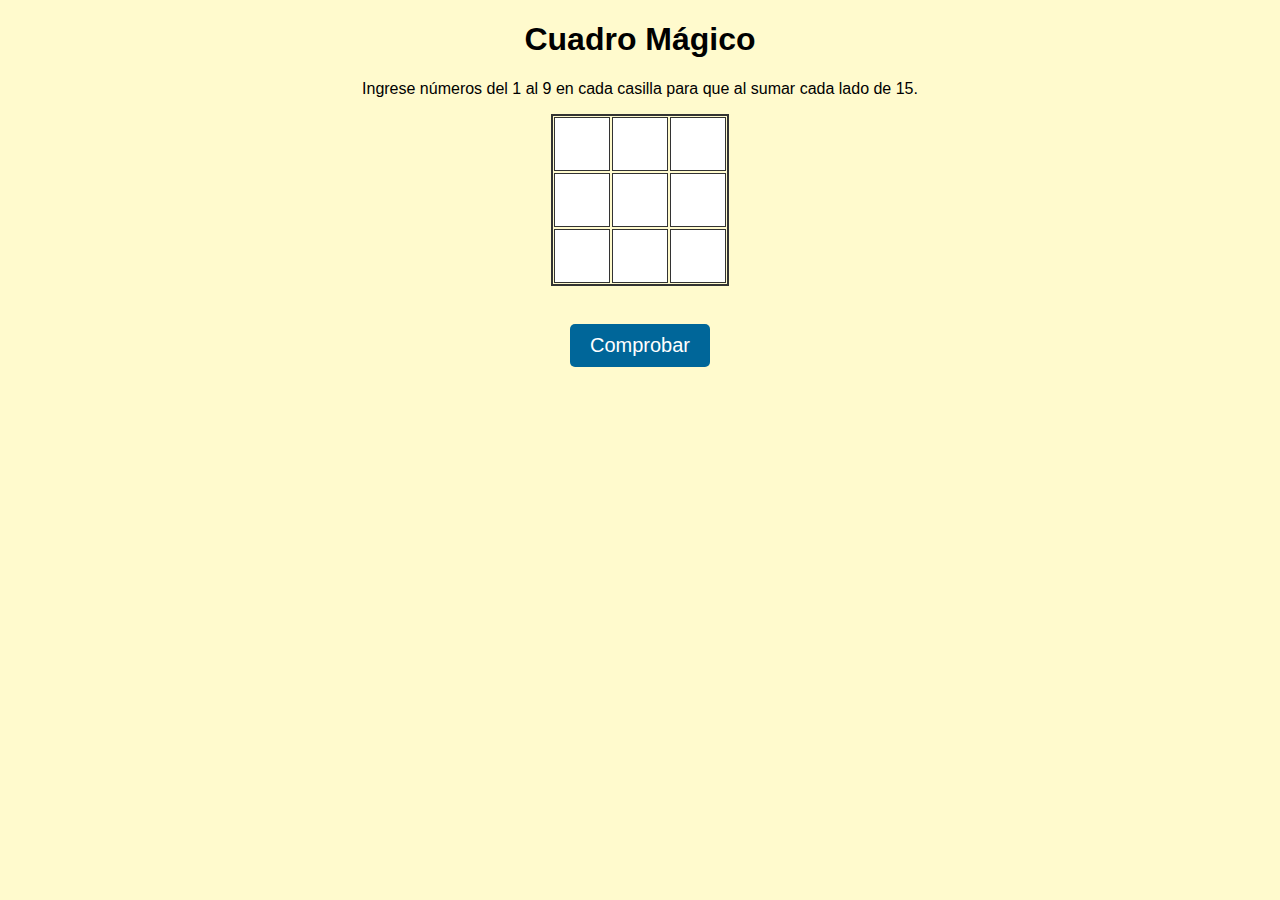
<file: Cuadro Mágico/index.html>
<!DOCTYPE html>
<html lang="en">
<head>
    <meta charset="UTF-8">
    <meta http-equiv="X-UA-Compatible" content="IE=edge">
    <meta name="viewport" content="width=device-width, initial-scale=1.0">
    <title>Cuadro Mágico</title>
    <link rel="stylesheet" href="index.css">
</head>
<body>
    <h1>Cuadro Mágico</h1>
    <p>Ingrese números del 1 al 9 en cada casilla para que al sumar cada lado de 15.</p>
    <form> <!-- define formulario con una tabla y 9 celdas  -->
        <table>
        <tr>
        <td><input type="number" class="celda"></td>
        <td><input type="number" class="celda"></td>
        <td><input type="number" class="celda"></td>
        </tr>
        <tr>
        <td><input type="number" class="celda"></td>
        <td><input type="number" class="celda"></td>
        <td><input type="number" class="celda"></td>
        </tr>
        <tr>
        <td><input type="number" class="celda"></td>
        <td><input type="number" class="celda"></td>
        <td><input type="number" class="celda"></td>
        </tr>
    </table>
    <br>
    <button type="button">Comprobar</button>
    </form>
    <script src="index.js"></script>
</body>
</html>
</file>
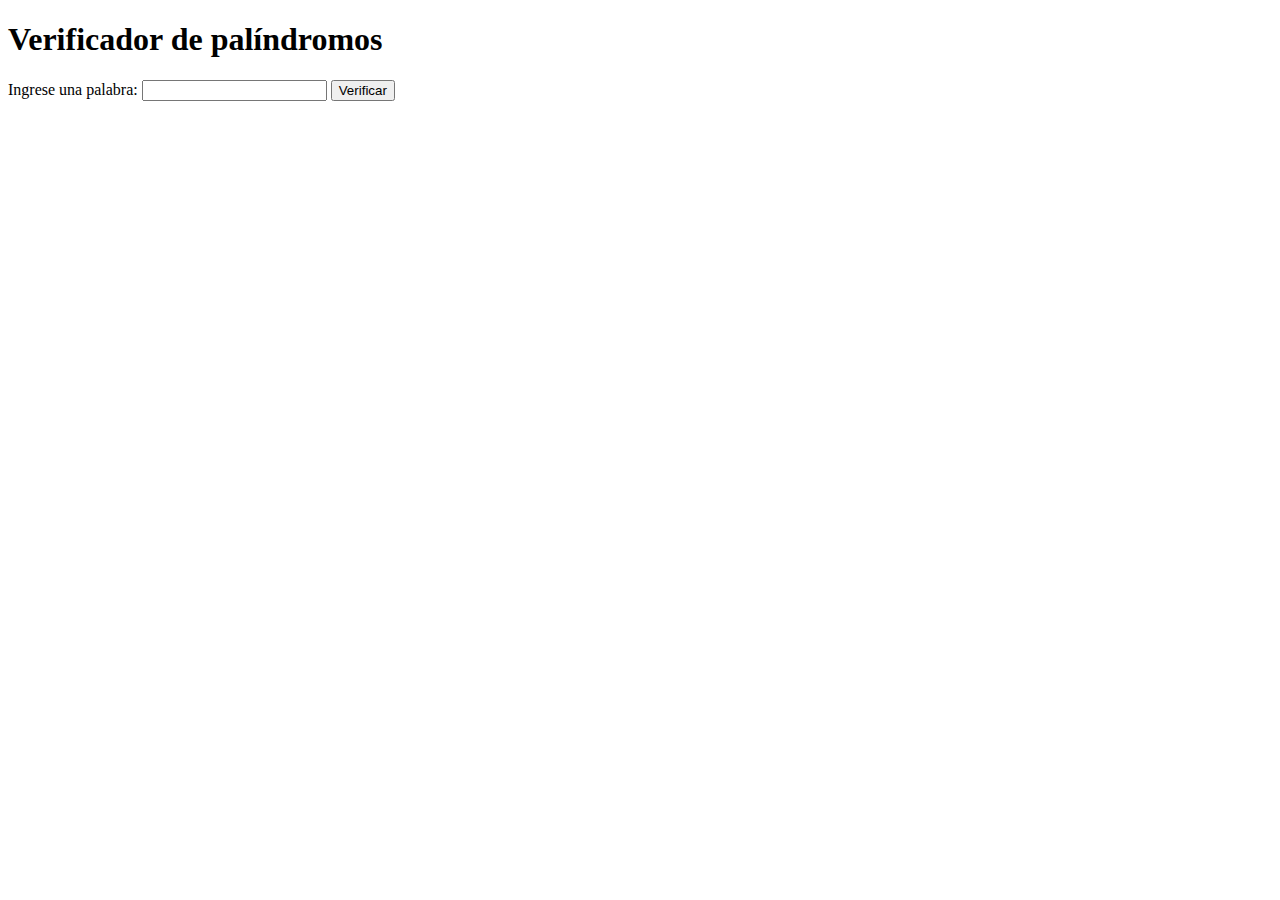
<file: Palabras palindromas/index.html>
<!DOCTYPE html>
<html>
<head>
    <meta charset="UTF-8">
    <title>Verificador de palíndromos</title>
    </head>
    <body>
    <h1>Verificador de palíndromos</h1>
    <form>
    <label>Ingrese una palabra:</label>
    <input type="text" id="palabra">
    <button type="button" onclick="verificarPalindromo()">Verificar</button>
    </form>
    <p id="resultado"></p>
    
    <script src="script.js"></script>
    </body>
</html>
</file>
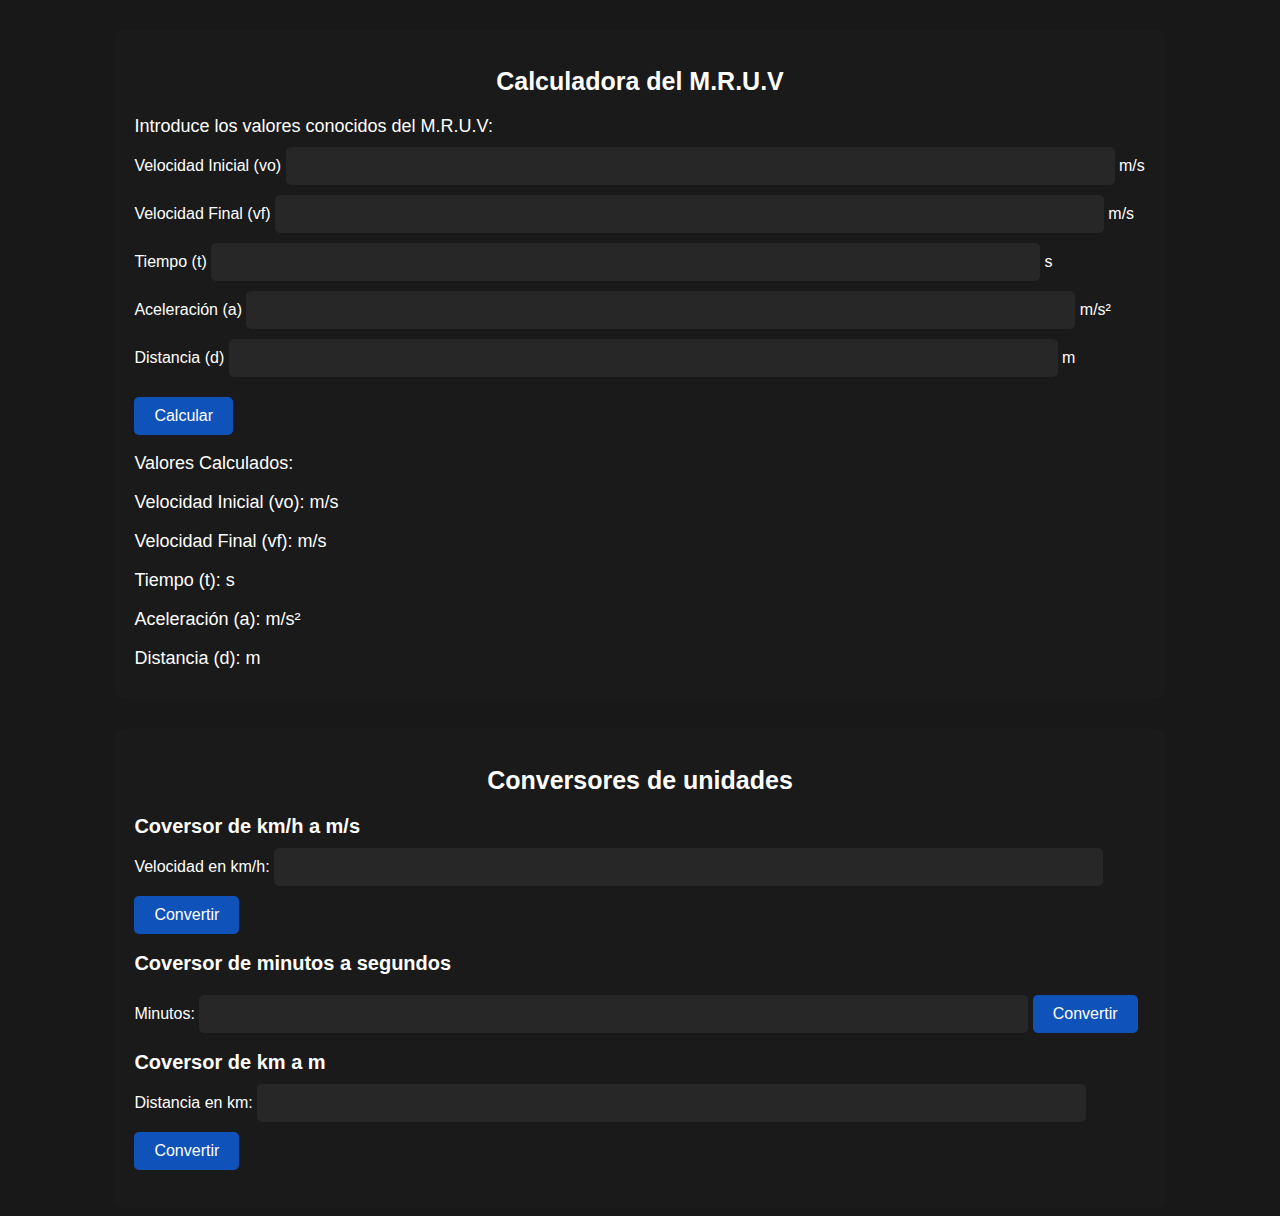
<file: M.R.U.V/Formulas.html>
<!DOCTYPE html>
<html lang="en">
<head>
    <link rel="stylesheet" href="estilo.css">
    <meta charset="UTF-8">
    <meta http-equiv="X-UA-Compatible" content="IE=edge">
    <meta name="viewport" content="width=device-width, initial-scale=1.0">
    <title>M.R.U.V</title>
</head>
<body>
    <div class="formulas">
    <h1>Calculadora del M.R.U.V</h1>
    <p>Introduce los valores conocidos del M.R.U.V:</p> 
    <form> 
        <label for="vo"> Velocidad Inicial (vo) <input type="number" id="vo" name="vo" /> m/s </label> 
        <label for="vf"> Velocidad Final   (vf) <input type="number" id="vf" name="vf" /> m/s </label>
        <label for="t">Tiempo (t)               <input type="number" id="t"  name="t"> s      </label>
        <label for="a">Aceleración (a)          <input type="number" id="a"  name="a"> m/s²   </label>
        <label for="d">Distancia (d)            <input type="number" id="d"  name="d">   m    </label>
        <button type="button" onclick="calcular()"> Calcular </button>
    </form>
    <p>Valores Calculados:</p>
    <p>Velocidad Inicial (vo): <span id="resultado_vo"></span> m/s </p> 
    <p>Velocidad Final (vf): <span id="resultado_vf"></span> m/s </p>
    <p>Tiempo (t): <span id="resultado_t"></span> s </p>  
    <p>Aceleración (a): <span id="resultado_a"></span> m/s² </p> 
    <p>Distancia (d): <span id="resultado_d"></span> m </p> 
    </div>
    <div class="unidades">
        <h1>Conversores de unidades</h1>
        <h2>Coversor de km/h a m/s</h2>
        <label for="velocidad_km">Velocidad en km/h: <input type="text" id="velocidad_km" name="velocidad_km"> <button onclick="convertirVelocidad()">Convertir</button></label>
        <p id="resultado_velocidad"></p>

        <h2>Coversor de minutos a segundos</h2>
        <label for="minutos">Minutos: <input type="text" id="minutos" name="minutos"> <button onclick="convertirMinutos()">Convertir</button></label>
        <p id="resultado_minutos"></p>

        <h2>Coversor de km a m</h2>
        <label for="distancia">Distancia en km: <input type="text" id="distancia" name="distancia"> <button onclick="convertirKm()">Convertir</button></label>
        <p id="resultado_distancia"></p>
    </div>
    <script src="interacion.js"></script>    
</body>
</html>
</file>
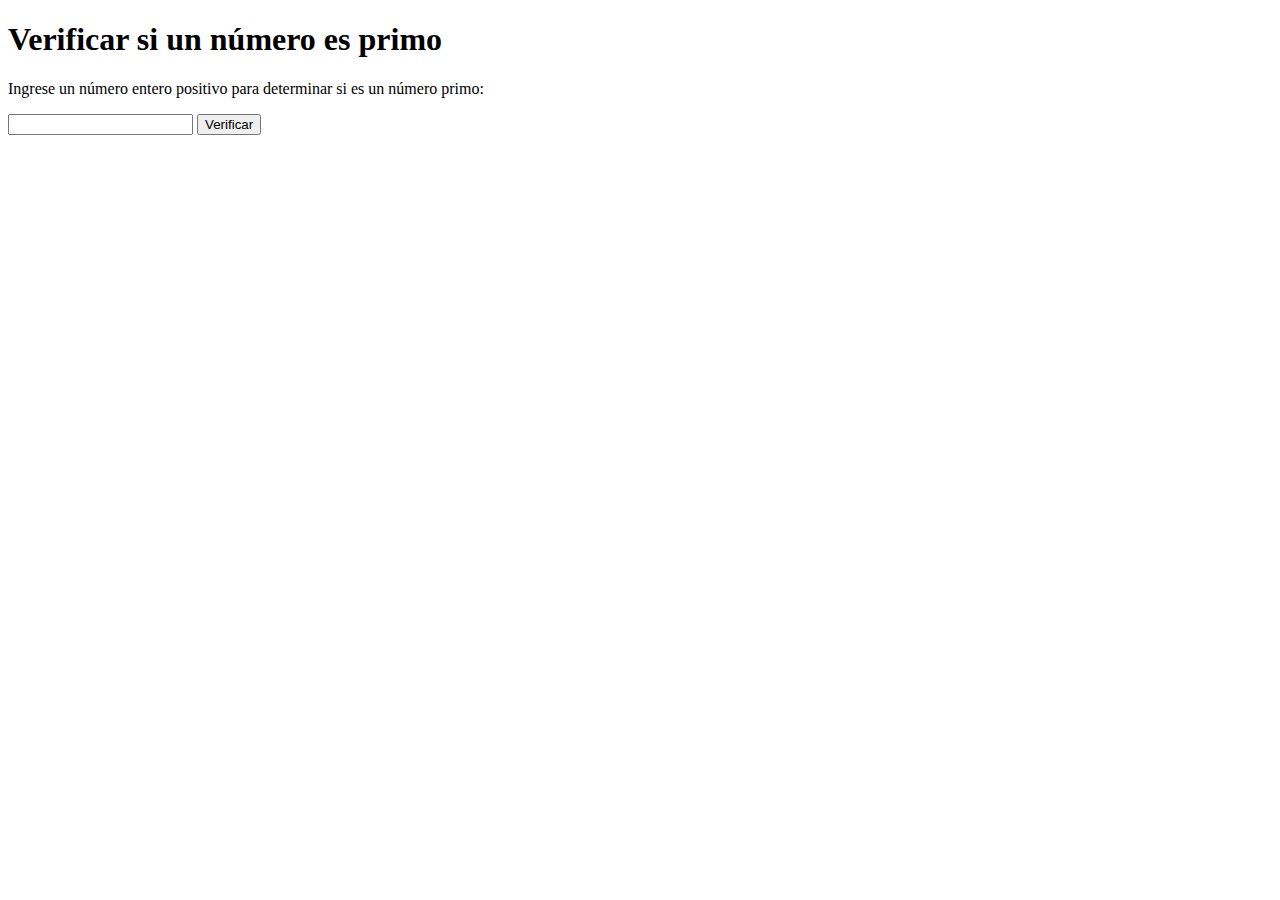
<file: Numero a Letra/numeroprimo.html>
<!DOCTYPE html>
<html>
    <head>
    <meta charset="UTF-8">
    <title>Verificar si un número es primo</title>
    </head>
    <body>
    <h1>Verificar si un número es primo</h1>
    <p>Ingrese un número entero positivo para determinar si es un número primo:</p>
    <input type="number" id="numero">
    <button onclick="verificarPrimo()">Verificar</button>
    <p id="resultado"></p>
    <script>
        function esPrimo(numero) {
        // Código de la función esPrimo del ejemplo anterior
        } 

        function verificarPrimo() {
        const numero = parseInt(document.getElementById("numero").value);
        const resultado = document.getElementById("resultado");
        if (esPrimo(numero)) {
            resultado.innerText = `${numero} es un número primo`;
        } else {
            resultado.innerText = `${numero} no es un número primo`;
        }
        }
        </script>
    </body>
</html>
</file>
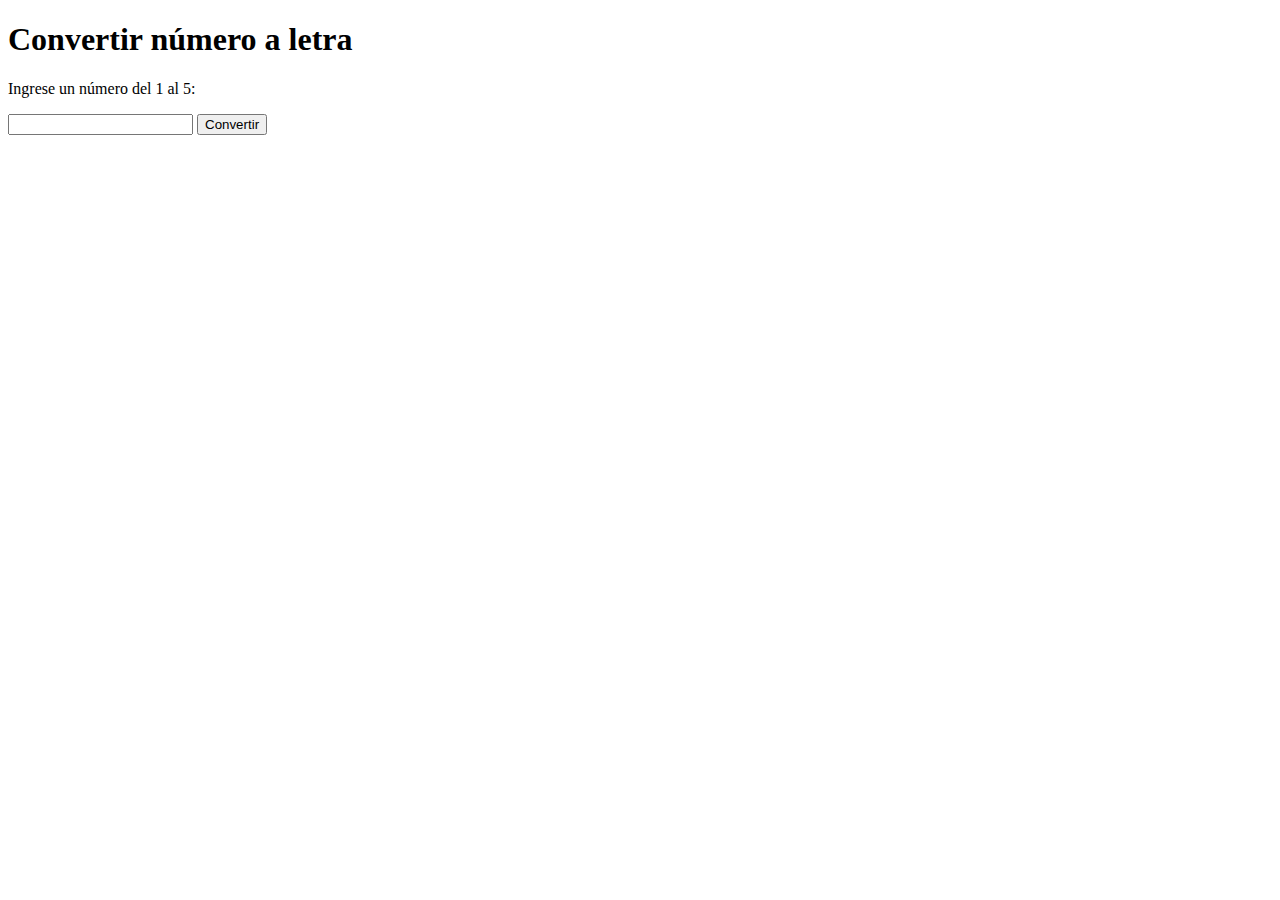
<file: Numero a Letra/Número a Letra.html>
<!DOCTYPE html>
<html>
    <head>
    <meta charset="UTF-8">
    <title>Convertir número a letra</title>
    </head>
    <body>
    <h1>Convertir número a letra</h1>
    <p>Ingrese un número del 1 al 5:</p>
    <input type="number" id="numero">
    <button onclick="convertirALetra()">Convertir</button>
    <p id="resultado"></p>
    <script src="Numero.js"></script>
    </body>
</html>
</file>
<file: Cuadro Mágico/index.css>
/* Estilos generales */
    body {
    font-family: "Segoe UI", sans-serif;
    background-color: #FFFACD;
    margin: 0;
    padding: 0;
    }

    h1,
    p {
    text-align: center;
    }

    /* Estilos para la tabla */
    table {
    margin: 0 auto;
    border-collapse: collapse;
    border: 2px solid #333;
    }

    .celda {
    width: 50px;
    height: 50px;
    text-align: center;
    font-size: 24px;
    border: 1px solid #333;
    }

    .celda:focus {
    outline: none;
    background-color: #FFDAB9;
    }
    .celda:hover {
    background-color: #FFDAB9;
    }

    /* Estilos para el botón */
    button {
    display: block;
    margin: 20px auto;
    padding: 10px 20px;
    border: none;
    border-radius: 5px;
    background-color: #006699;
    color: #fff;
    font-size: 20px;
    cursor: pointer;
    transition: background-color 0.3s ease;
    }

    button:hover {
    background-color: #004466;
    }

    button:active {
    background-color: #003366;
    }

    /* Estilos para la alerta */
    .alert {
    position: fixed;
    top: 50%;
    left: 50%;
    transform: translate(-50%, -50%);
    padding: 20px;
    border-radius: 5px;
    background-color: #fff;
    box-shadow: 0 5px 10px rgba(0, 0, 0, 0.2);
    z-index: 999;
    }

    .alert h2 {
    margin-top: 0;
    }

    .alert p {
    margin-bottom: 0;
    }

    .alert button {
    margin-top: 10px;
    }
</file>
<file: M.R.U.V/estilo.css>
/* Estilos para el encabezado y el fondo */

body {
    background-color: #181818;
    font-family: Arial, Helvetica, sans-serif;
    color: white;
  }
  
  header {
    background-color: #0F52BA;
    padding: 20px;
    text-align: center;
    font-size: 30px;
    font-weight: bold;
    letter-spacing: 2px;
  }
  
  /* Estilos para la sección de fórmulas */
  
  .formulas {
    width: 80%;
    margin: 0 auto;
    padding: 20px;
    background-color: #1A1A1A;
    border-radius: 10px;
    margin-top: 30px;
  }
  
  .formulas h1 {
    font-size: 25px;
    text-align: center;
    margin-bottom: 20px;
  }
  
  .formulas p {
    font-size: 18px;
    margin-bottom: 10px;
  }
  
  .formulas label {
    display: block;
    margin-bottom: 10px;
  }
  
  .formulas input[type=number] {
    width: 80%;
    padding: 10px;
    border-radius: 5px;
    border: none;
    background-color: #272727;
    color: white;
    font-size: 16px;
  }
  
  .formulas button {
    padding: 10px 20px;
    margin-top: 10px;
    background-color: #0F52BA;
    border: none;
    border-radius: 5px;
    color: white;
    font-size: 16px;
    cursor: pointer;
  }
  
  .formulas button:hover {
    background-color: #1B3F8B;
  }
  
  .formulas span {
    font-weight: bold;
  }
  
  /* Estilos para la sección de conversores */
  
  .unidades {
    width: 80%;
    margin: 0 auto;
    padding: 20px;
    background-color: #1A1A1A;
    border-radius: 10px;
    margin-top: 30px;
  }
  
  .unidades h1 {
    font-size: 25px;
    text-align: center;
    margin-bottom: 20px;
  }
  
  .unidades h2 {
    font-size: 20px;
    margin-bottom: 10px;
  }
  
  .unidades label {
    display: block;
    margin-bottom: 10px;
  }
  
  .unidades input[type=text] {
    width: 80%;
    padding: 10px;
    border-radius: 5px;
    border: none;
    background-color: #272727;
    color: white;
    font-size: 16px;
  }
  
  .unidades button {
    padding: 10px 20px;
    margin-top: 10px;
    background-color: #0F52BA;
    border: none;
    border-radius: 5px;
    color: white;
    font-size: 16px;
    cursor: pointer;
  }
  
  .unidades button:hover {
    background-color: #1B3F8B;
  }
  
  .unidades p {
    font-size: 18px;
    margin-bottom: 10px;
  }
</file>
